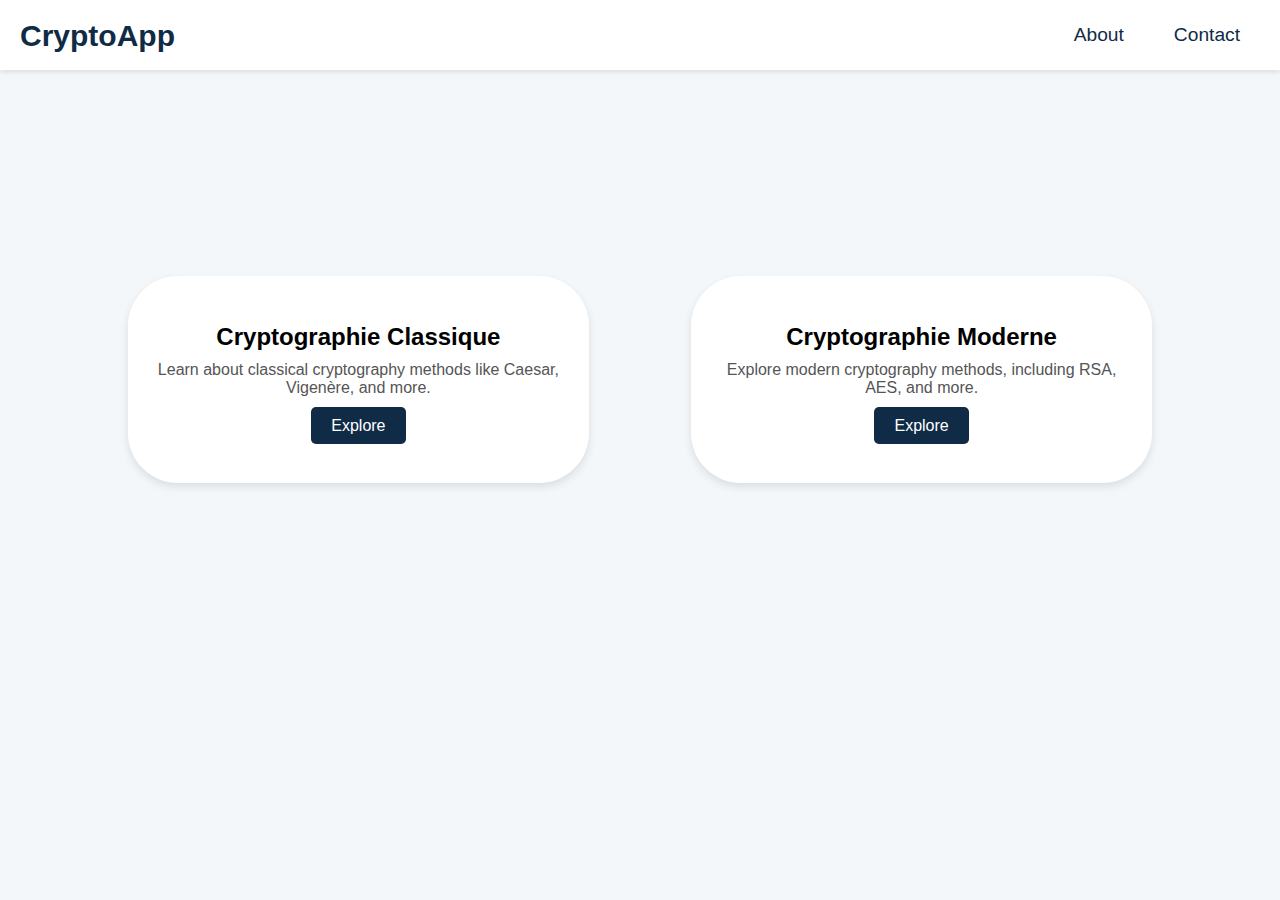
<file: index.html>
<!DOCTYPE html>
<html lang="en">
<head>
    <meta charset="UTF-8">
    <meta name="viewport" content="width=device-width, initial-scale=1.0">
    <title>CryptoApp</title>
    <link rel="stylesheet" href="styles.css">
</head>
<body>
    <!--              TOP NAV BAR              -->
    <nav class="myNav">
        <div class="logo"><a href="index.html">CryptoApp</a></div>
        <ul>
            <li class="no-style"><a href="about.html">About</a></li>
            <li class="no-style"><a href="contact.html">Contact</a></li>
        </ul>
    </nav>

    <div class="main-container">
        <!-- Cards for Cryptographie -->
        <div class="cards-container">
            <!-- Cryptographie Classique Card -->
            <div class="card">
                <div class="card-content">
                    <h3>Cryptographie Classique</h3>
                    <p>Learn about classical cryptography methods like Caesar, Vigenère, and more.</p>
                    <a href="cryptographieClassique/cryptographie-classique.html" class="card-link">Explore</a>
                </div>
            </div>

            <!-- Cryptographie Moderne Card -->
            <div class="card">
                <div class="card-content">
                    <h3>Cryptographie Moderne</h3>
                    <p>Explore modern cryptography methods, including RSA, AES, and more.</p>
                    <a href="cryptographieModerne/cryptographie-moderne.html" class="card-link">Explore</a>
                </div>
            </div>
        </div>
    </div>

    <script src="app.js"></script>
</body>
</html>
</file>
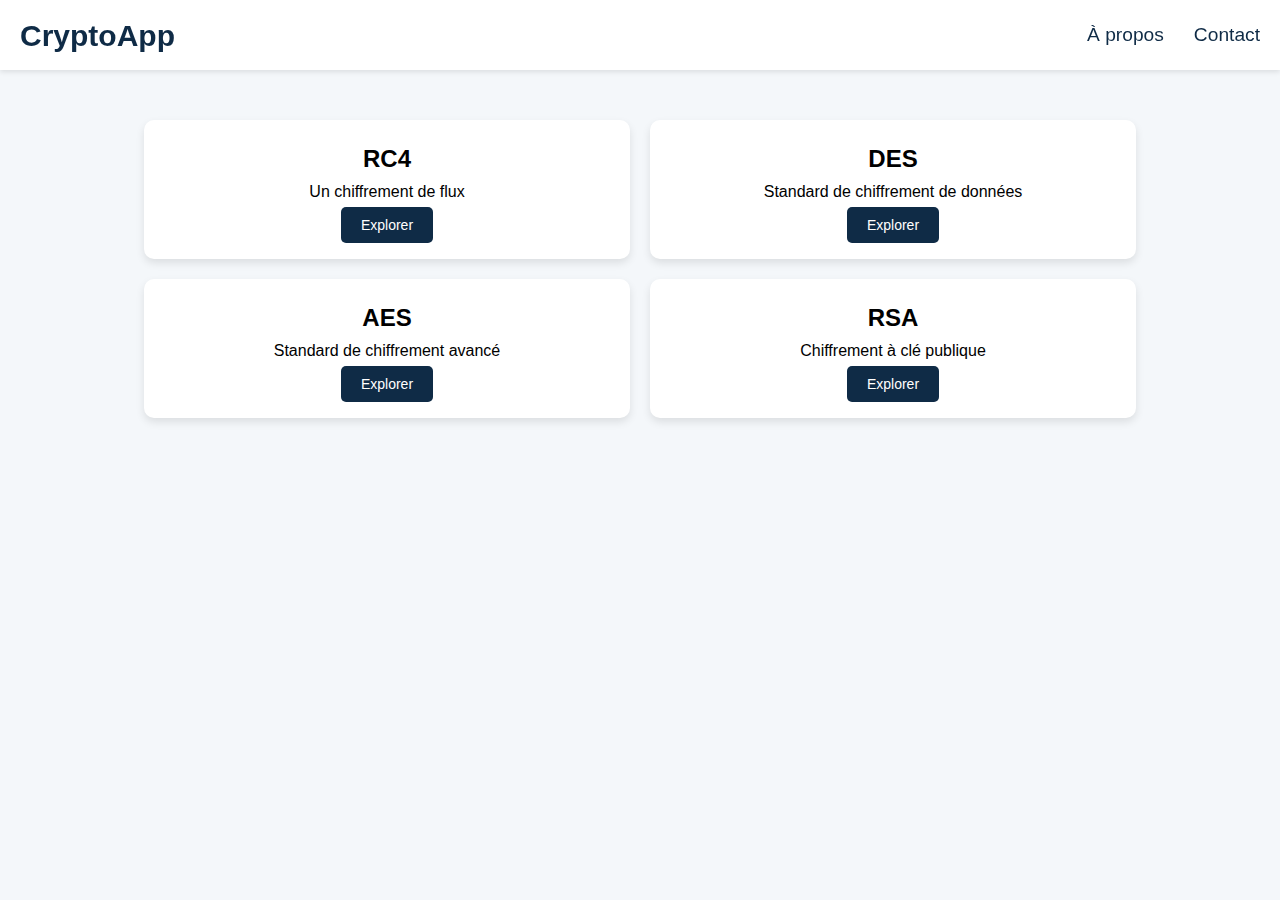
<file: cryptographieModerne/cryptographie-moderne.html>
<!DOCTYPE html>
<html lang="fr">
<head>
    <meta charset="UTF-8">
    <meta name="viewport" content="width=device-width, initial-scale=1.0">
    <title>Crypto Algorithms</title>
    <link rel="stylesheet" href="cryptographie-moderne.css">
</head>
<body>

    <nav class="myNav">
        <div class="logo"><a href="../index.html">CryptoApp</a></div>
        <ul>
            <li class="no-style"><a href="../about.html">À propos</a></li>
            <li class="no-style"><a href="../contact.html">Contact</a></li>
        </ul>
    </nav>

    <div class="card-container">
        <div class="card">
            <h2>RC4</h2>
            <p>Un chiffrement de flux</p>
            <a href="RC4/rc4.html">Explorer</a>
        </div>
        <div class="card">
            <h2>DES</h2>
            <p>Standard de chiffrement de données</p>
            <a href="DES/des.html">Explorer</a>
        </div>
        <div class="card">
            <h2>AES</h2>
            <p>Standard de chiffrement avancé</p>
            <a href="AES/aes.html">Explorer</a>
        </div>
        <div class="card">
            <h2>RSA</h2>
            <p>Chiffrement à clé publique</p>
            <a href="RSA/rsa.html">Explorer</a>
        </div>
    </div>

</body>
</html>
</file>
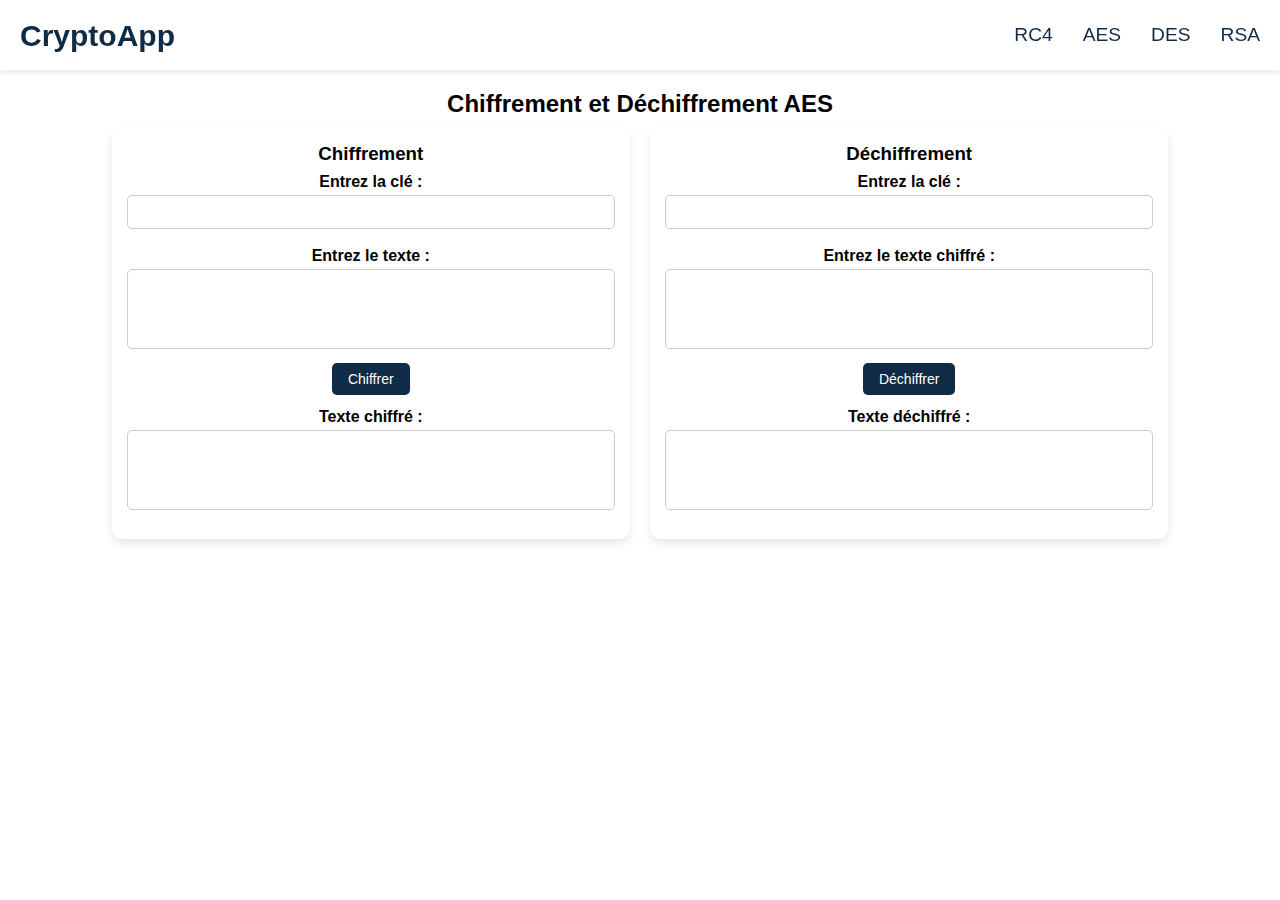
<file: cryptographieModerne/AES/aes.html>
<!DOCTYPE html>
<html lang="fr">
<head>
    <meta charset="UTF-8">
    <meta name="viewport" content="width=device-width, initial-scale=1.0">
    <title>Chiffrement et Déchiffrement AES</title>
    <link rel="stylesheet" href="aes.css">
    <script defer src="aes.js"></script>
</head>
<body>

    <nav class="myNav">
        <div class="logo"><a href="../../index.html">CryptoApp</a></div>
        <ul>
            <li class="no-style"><a href="../Rc4/rc4.html">RC4</a></li>
            <li class="no-style"><a href="./aes.html">AES</a></li>
            <li class="no-style"><a href="../DES/des.html">DES</a></li>
            <li class="no-style"><a href="../RSA/rsa.html">RSA</a></li>
        </ul>
    </nav>

    <div class="container">
        <h2>Chiffrement et Déchiffrement AES</h2>
        <div class="cards">
            <div class="card">
                <h3>Chiffrement</h3>
                <label for="aesKey">Entrez la clé :</label>
                <input type="text" id="aesKey">

                <label for="plainText">Entrez le texte :</label>
                <textarea id="plainText"></textarea>

                <button onclick="encryptAES()">Chiffrer</button>

                <label for="cipherText">Texte chiffré :</label>
                <textarea id="cipherText" readonly></textarea>
            </div>

            <div class="card">
                <h3>Déchiffrement</h3>
                <label for="decryptKey">Entrez la clé :</label>
                <input type="text" id="decryptKey">

                <label for="cipherInput">Entrez le texte chiffré :</label>
                <textarea id="cipherInput"></textarea>

                <button onclick="decryptAES()">Déchiffrer</button>

                <label for="decryptedText">Texte déchiffré :</label>
                <textarea id="decryptedText" readonly></textarea>
            </div>
        </div>
    </div>

</body>
</html>
</file>
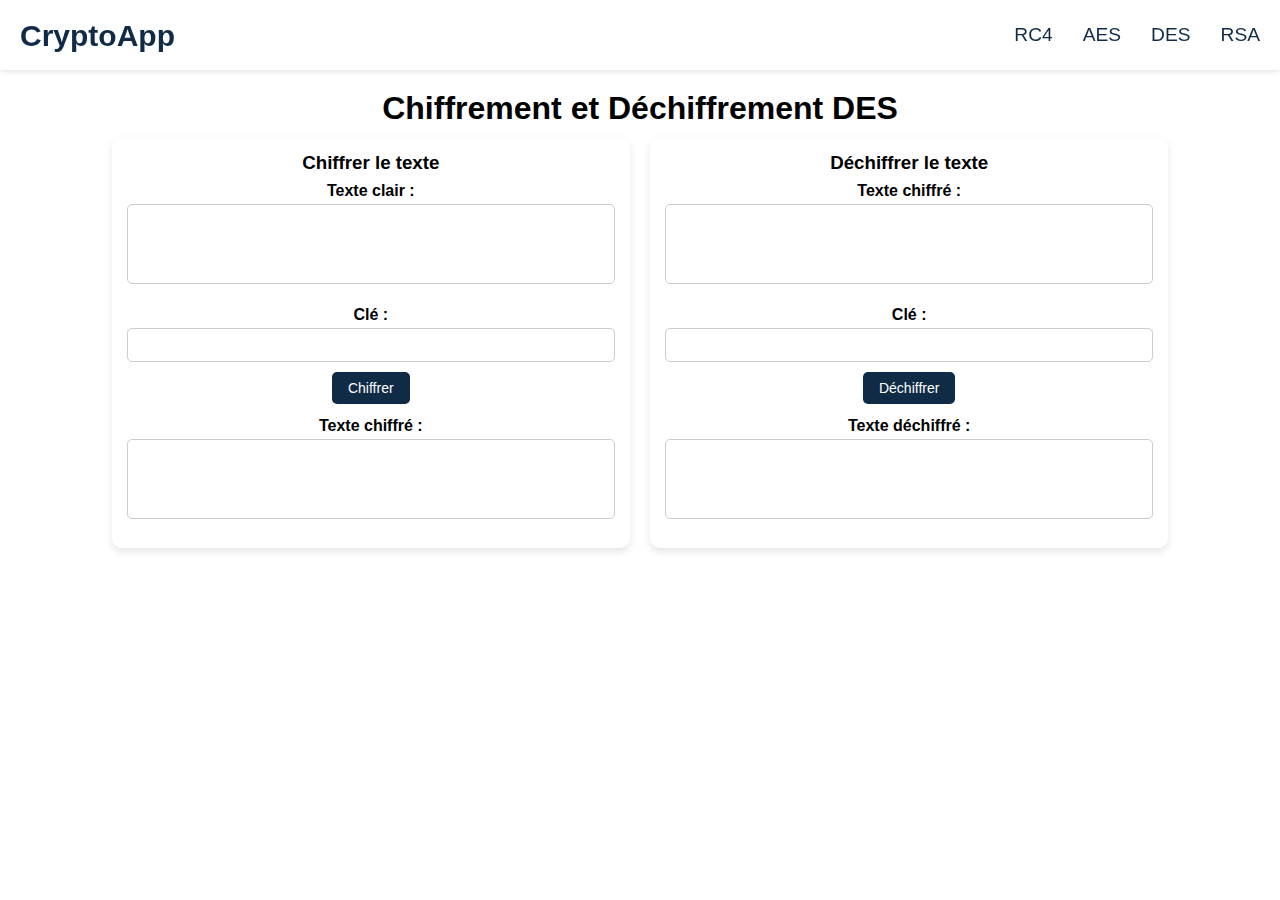
<file: cryptographieModerne/DES/des.html>
<!DOCTYPE html>
<html lang="fr">
<head>
    <meta charset="UTF-8">
    <meta name="viewport" content="width=device-width, initial-scale=1.0">
    <title>Chiffrement et Déchiffrement DES</title>
    <link rel="stylesheet" href="des.css">
</head>
<body>
    <nav class="myNav">
        <div class="logo"><a href="../../index.html">CryptoApp</a></div>
        <ul>
            <li class="no-style"><a href="../RC4/rc4.html">RC4</a></li>
            <li class="no-style"><a href="../AES/aes.html">AES</a></li>
            <li class="no-style"><a href="./des.html">DES</a></li>
            <li class="no-style"><a href="../RSA/rsa.html">RSA</a></li>
        </ul>
    </nav>

    <div class="container">
        <h1>Chiffrement et Déchiffrement DES</h1>
        <div class="cards">
            <div class="card">
                <h3>Chiffrer le texte</h3>
                <label for="plainText">Texte clair :</label>
                <textarea id="plainText" rows="5"></textarea>

                <label for="key">Clé :</label>
                <input type="text" id="key" maxlength="8">

                <button onclick="encrypt()">Chiffrer</button>

                <label for="encryptedText">Texte chiffré :</label>
                <textarea id="encryptedText" rows="5" readonly></textarea>
            </div>

            <div class="card">
                <h3>Déchiffrer le texte</h3>
                <label for="encryptedInput">Texte chiffré :</label>
                <textarea id="encryptedInput" rows="5"></textarea>

                <label for="decryptionKey">Clé :</label>
                <input type="text" id="decryptionKey" maxlength="8">

                <button onclick="decrypt()">Déchiffrer</button>

                <label for="decryptedText">Texte déchiffré :</label>
                <textarea id="decryptedText" rows="5" readonly></textarea>
            </div>
        </div>
    </div>

    <script src="bit-array.js"></script>
    <script src="des.js"></script>
</body>
</html>
</file>
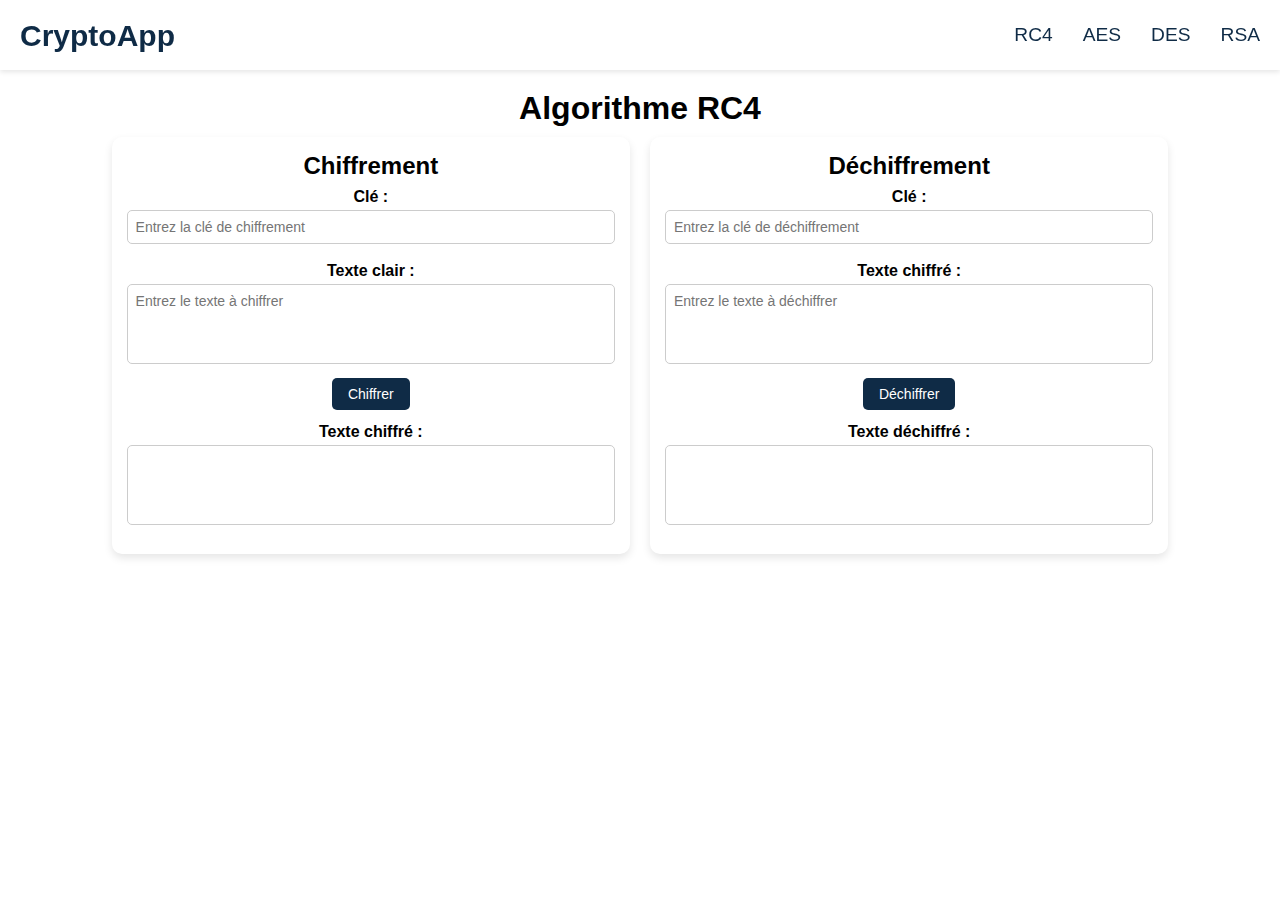
<file: cryptographieModerne/RC4/rc4.html>
<!DOCTYPE html>
<html lang="fr">
<head>
    <meta charset="UTF-8">
    <meta name="viewport" content="width=device-width, initial-scale=1.0">
    <title>Chiffrement RC4</title>
    <link rel="stylesheet" href="rc4.css">
</head>
<body>

    <nav class="myNav">
        <div class="logo"><a href="../../index.html">CryptoApp</a></div>
        <ul>
            <li class="no-style"><a href="./rc4.html">RC4</a></li>
            <li class="no-style"><a href="../AES/aes.html">AES</a></li>
            <li class="no-style"><a href="../DES/des.html">DES</a></li>
            <li class="no-style"><a href="../RSA/rsa.html">RSA</a></li>
        </ul>
    </nav>

    <div class="container">
        <h1>Algorithme RC4</h1>

        <div class="cards">
            <div class="card">
                <h2>Chiffrement</h2>
                <label for="key">Clé :</label>
                <input type="text" id="key" placeholder="Entrez la clé de chiffrement">

                <label for="plaintext">Texte clair :</label>
                <textarea id="plaintext" placeholder="Entrez le texte à chiffrer"></textarea>

                <button onclick="encrypt()">Chiffrer</button>

                <label for="ciphertext">Texte chiffré :</label>
                <textarea id="ciphertext" readonly></textarea>
            </div>

            <div class="card">
                <h2>Déchiffrement</h2>
                <label for="key-decrypt">Clé :</label>
                <input type="text" id="key-decrypt" placeholder="Entrez la clé de déchiffrement">

                <label for="ciphertext-input">Texte chiffré :</label>
                <textarea id="ciphertext-input" placeholder="Entrez le texte à déchiffrer"></textarea>

                <button onclick="decrypt()">Déchiffrer</button>

                <label for="decryptedText">Texte déchiffré :</label>
                <textarea id="decryptedText" readonly></textarea>
            </div>
        </div>
    </div>

    <script src="rc4.js"></script>
</body>
</html>
</file>
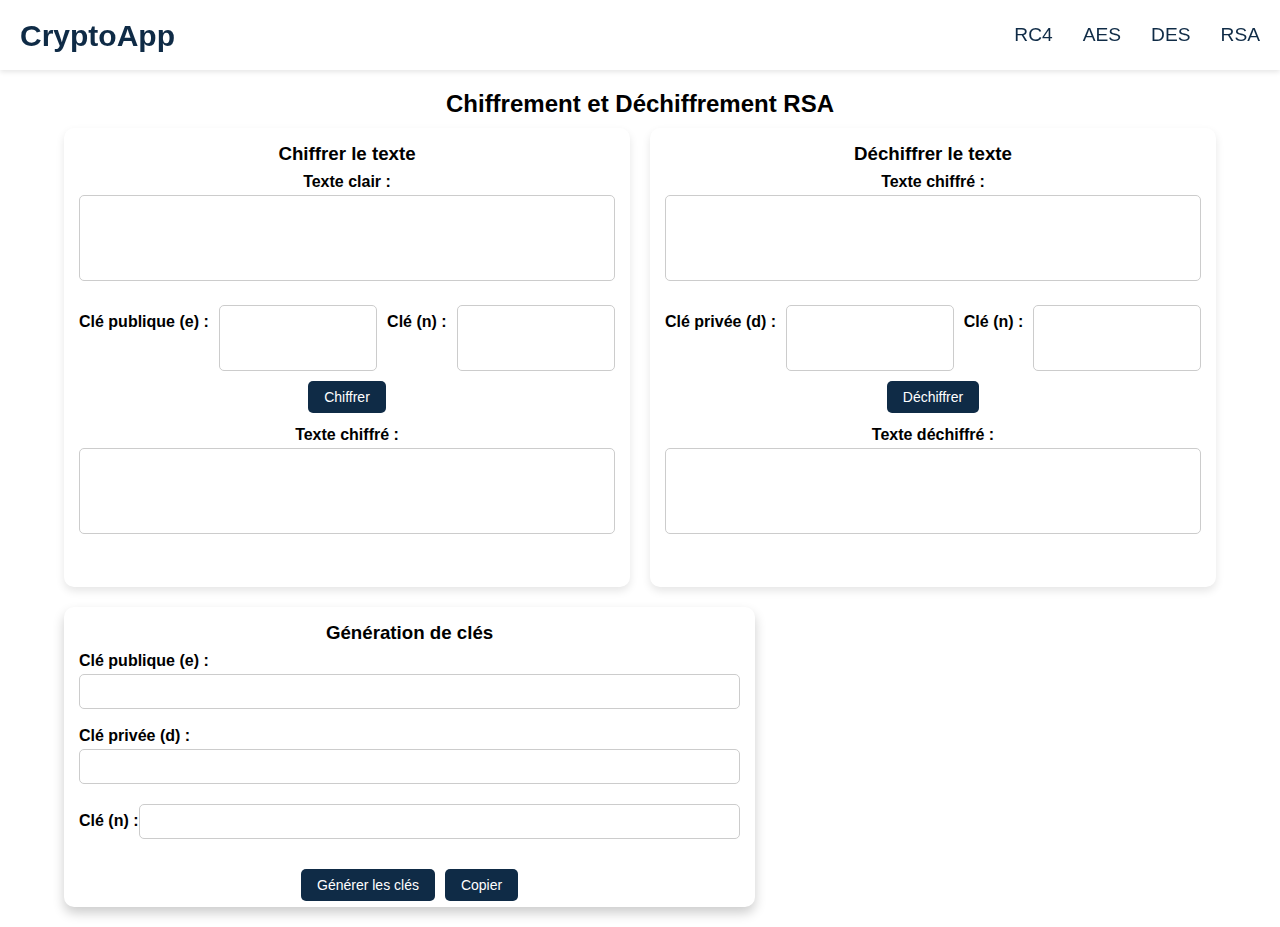
<file: cryptographieModerne/RSA/rsa.html>
<!DOCTYPE html>
<html lang="fr">

<head>
    <meta charset="UTF-8">
    <meta name="viewport" content="width=device-width, initial-scale=1.0">
    <title>Chiffrement et Déchiffrement RSA</title>
    <link rel="stylesheet" href="rsa.css">
</head>

<body>
    <nav class="myNav">
        <div class="logo"><a href="../../index.html">CryptoApp</a></div>
        <ul>
            <li class="no-style"><a href="../RC4/rc4.html">RC4</a></li>
            <li class="no-style"><a href="../AES/aes.html">AES</a></li>
            <li class="no-style"><a href="../DES/des.html">DES</a></li>
            <li class="no-style"><a href="./rsa.html">RSA</a></li>
        </ul>
    </nav>

    <div class="container">
        <h2>Chiffrement et Déchiffrement RSA</h2>
        <div class="cards">
            <div class="card">
                <h3>Chiffrer le texte</h3>
                <label class="no-wrap" for="plainText">Texte clair :</label>
                <textarea id="plainText" rows="5"></textarea>

                <div class="button-container">
                    <label class="no-wrap" for="publickey">Clé publique (e) : </label>
                    <textarea id="publickey" rows="3"></textarea>
                    <label class="no-wrap"  for="Key_p">Clé (n) :</label>
                    <textarea id="Key_pub" rows="3"></textarea>
                </div>

                <button onclick="H_encrypt()">Chiffrer</button>

                <label class="no-wrap" for="encryptedText">Texte chiffré :</label>
                <textarea id="encryptedText" rows="5" readonly></textarea>
            </div>

            <div class="card">
                <h3>Déchiffrer le texte</h3>
                <label class="no-wrap" for="encryptedInput">Texte chiffré :</label>
                <textarea id="encryptedInput" rows="5"></textarea>
                <div class="button-container">
                    <label class="no-wrap" for="privateKey">Clé privée (d) :</label>
                    <textarea id="privateKey" rows="3"></textarea>
                    <label class="no-wrap" for="Key_pri">Clé (n) :</label>
                    <textarea id="Key_pri" rows="3"></textarea>
                </div>
                <button onclick="H_decrypt()">Déchiffrer</button>

                <label class="no-wrap" for="decryptedText">Texte déchiffré :</label>
                <textarea id="decryptedText" rows="5" readonly></textarea>
            </div>

            <div class="card">
                <h3>Génération de clés</h3>
                <div class="container_K">
                    <div class="top-section">
                        <label class="no-wrap" for="publicKey_G">Clé publique (e) :</label>
                        <textarea id="publicKey_G" readonly></textarea>

                        <label class="no-wrap" for="privateKey_G">Clé privée (d) :</label>
                        <textarea id="privateKey_G" readonly></textarea>

                    </div>

                    <div class="bottom-section">
                        <label class="no-wrap" for="key_G">Clé (n) :</label>
                        <textarea id="key_G" readonly></textarea>
                    </div>
                    <div class="button-container">
                        <button id="generateKey" onclick="Generate_keys()">Générer les clés</button>
                        <button id="copy" onclick="copy_keys()">Copier</button>
                    </div>
                </div>
            </div>
        </div>
    </div>

    <script src="rsa.js"></script>
</body>

</html>
</file>
<file: styles.css>
* {
    margin: 0;
    padding: 0;
    box-sizing: border-box;
    font-family: Arial, sans-serif;
}


.myNav {
    display: flex;
    justify-content: space-between;
    align-items: center;
    height: 70px;
    padding: 20px;
    background-color: white;
    box-shadow: 0 2px 5px rgba(0, 0, 0, 0.1);
    position: sticky;
    top: 0;
    z-index: 1000;
}

.myNav .logo {
    color: rgb(34, 46, 67);
    font-size: 30px;
    font-family: system-ui, -apple-system, BlinkMacSystemFont, 'Segoe UI', Roboto, Oxygen, Ubuntu, Cantarell, 'Open Sans', 'Helvetica Neue', sans-serif;
    font-weight: bolder;
}

.myNav ul {
    display: flex;
    list-style: none;
}

.myNav ul li {
    position: relative;
    padding: 0px;
    margin-left: 30px;
    margin-right: 20px;
    display: flex;
    justify-content: center;
    align-items: center;
    height: 35px;
    font-size: larger;
    font-family: Verdana, Geneva, Tahoma, sans-serif;
    font-weight: 0;

}

.myNav ul li a:link,
.myNav ul li a:visited,
.myNav ul li a:hover,
.myNav ul li a:active {
    text-decoration: none;
    color: rgb(15, 43, 70);
}

.myNav .logo a:link,
.myNav .logo a:visited,
.myNav .logo a:hover,
.myNav .logo a:active {
    text-decoration: none;
    color: rgb(15, 43, 70);
}

.myNav ul li::after {
    content: "";
    position: absolute;
    bottom: 1px;
    left: 0;
    width: 0;
    height: 3px;
    /* Height of the underline bar */
    background-color: rgb(15, 43, 70);
    /* Color of the bar */
    transition: width 0.3s ease;
    /* Smooth transition for the bar */
}

.myNav ul li:hover::after {
    width: 100%;
    /* Expands the bar to full width on hover */
}


body {
    background-color: #f4f7fa
}

.main-container {
    display: flex;
    justify-content: center;
    align-items: center;
    height: calc(100vh - 75px);
}

.cards-container {

    display: flex;
    justify-content: space-between;
    height: 50%;
    width: 80%;
    gap: 30px;
}

.card {
    display: flex;
    justify-content: center;
    /* Horizontally center content */
    align-items: center;
    /* Vertically center content */
    background-color: white;
    width: 45%;
    height: 50%;
    box-shadow: 0 4px 8px rgba(0, 0, 0, 0.1);
    border-radius: 10px;
    overflow: hidden;
    transition: transform 0.3s;
    border-radius: 50px;
}

.card:hover {
    transform: scale(1.05);
}

.card-content {
    padding: 20px;
    text-align: center;
}

.card h3 {
    font-size: 24px;
    margin-bottom: 10px;
}

.card p {
    font-size: 16px;
    margin-bottom: 20px;
    color: #555;
}

.card-link {

    text-decoration: none;
    color: white;
    background-color: rgb(15, 43, 70);
    padding: 10px 20px;
    border-radius: 5px;
    transition: background-color 0.3s;
}

.card-link:hover {
    background-color: rgb(34, 46, 67);
}
</file>
<file: cryptographieModerne/cryptographie-moderne.css>
/* Reset default styles */
* {
    margin: 0;
    padding: 0;
    box-sizing: border-box;
    font-family: Arial, sans-serif;
}

/* Body and layout */
body {
    background-color: #f4f7fa;
    display: flex;
    flex-direction: column;
    align-items: center;
    min-height: 100vh;
    padding: 20px;
}

/* Navbar Styling */
.myNav {
    width: 100%;  /* Full width */
    position: fixed; /* Stick to the top */
    top: 0;
    left: 0;
    height: 70px;
    display: flex;
    justify-content: space-between;
    align-items: center;
    padding: 0 20px;
    background-color: white;
    box-shadow: 0 2px 5px rgba(0, 0, 0, 0.1);
    z-index: 1000;
}

.myNav .logo {
    color: rgb(34, 46, 67);
    font-size: 30px;
    font-family: system-ui, -apple-system, BlinkMacSystemFont, 'Segoe UI', Roboto, Oxygen, Ubuntu, Cantarell, 'Open Sans', 'Helvetica Neue', sans-serif;
    font-weight: bolder;
}

.myNav ul {
    display: flex;
    list-style: none;
}

.myNav ul li {
    position: relative;
    margin-left: 30px;
    font-size: larger;
    font-family: Verdana, Geneva, Tahoma, sans-serif;
}

.myNav ul li a {
    text-decoration: none; 
    color: rgb(15, 43, 70);
}

.myNav ul li::after {
    content: "";
    position: absolute;
    bottom: -3px;
    left: 0;
    width: 0;
    height: 3px;
    background-color: rgb(15, 43, 70);
    transition: width 0.3s ease;
}

.myNav ul li:hover::after {
    width: 100%;
}


.myNav .logo a:link,
.myNav .logo  a:visited , 
.myNav .logo  a:hover, 
.myNav .logo a:active { 
    text-decoration: none; 
    color: rgb(15, 43, 70);
} 

/* Cards Styling */
.card-container {
    display: grid;
    grid-template-columns: repeat(2, 1fr);
    gap: 20px;
    width: 80%;
    max-width: 1200px;
    margin-top: 100px;
}

.card {
    background-color: white;
    padding: 25px;
    border-radius: 10px;
    box-shadow: 0 4px 8px rgba(0, 0, 0, 0.1);
    text-align: center;
    transition: transform 0.3s ease;
}

.card:hover {
    transform: translateY(-10px);
}

.card h2 {
    margin-bottom: 10px;
    font-size: 24px;
    font-weight: bold;
}

.card p {
    margin-bottom: 15px;
    font-size: 16px;
}

.card a {
    text-decoration: none;
    color: #fff;
    background-color: rgb(15, 43, 70);
    padding: 10px 20px;
    border-radius: 5px;
    font-size: 14px;
}

.card a:hover {
    background-color: rgb(34, 46, 67);
}

/* Responsive adjustments */
@media screen and (max-width: 768px) {
    .card-container {
        grid-template-columns: 1fr;
    }
}
</file>
<file: cryptographieModerne/AES/aes.css>
/* General Reset */
* {
    margin: 0;
    padding: 0;
    box-sizing: border-box;
    font-family: Arial, sans-serif;
}

/* Navbar Styling */
.myNav {
    width: 100%;  /* Full width */
    position: fixed; /* Stick to the top */
    top: 0;
    left: 0;
    height: 70px;
    display: flex;
    justify-content: space-between;
    align-items: center;
    padding: 0 20px;
    background-color: white;
    box-shadow: 0 2px 5px rgba(0, 0, 0, 0.1);
    z-index: 1000;
}

.myNav .logo {
    color: rgb(34, 46, 67);
    font-size: 30px;
    font-family: system-ui, -apple-system, BlinkMacSystemFont, 'Segoe UI', Roboto, Oxygen, Ubuntu, Cantarell, 'Open Sans', 'Helvetica Neue', sans-serif;
    font-weight: bolder;
}

.myNav ul {
    display: flex;
    list-style: none;
}

.myNav ul li {
    position: relative;
    margin-left: 30px;
    font-size: larger;
    font-family: Verdana, Geneva, Tahoma, sans-serif;
}

.myNav ul li a {
    text-decoration: none; 
    color: rgb(15, 43, 70);
}

.myNav ul li::after {
    content: "";
    position: absolute;
    bottom: -3px;
    left: 0;
    width: 0;
    height: 3px;
    background-color: rgb(15, 43, 70);
    transition: width 0.3s ease;
}

.myNav ul li:hover::after {
    width: 100%;
}


.myNav .logo a:link,
.myNav .logo  a:visited , 
.myNav .logo  a:hover, 
.myNav .logo a:active { 
    text-decoration: none; 
    color: rgb(15, 43, 70);
} 

/* Container */
.container {
    width: 90%;
    max-width: 1200px;
    margin: 90px auto 20px;
    text-align: center;
}

/* Cards Layout */
.cards {
    display: flex;
    justify-content: center;
    gap: 20px;
    margin-top: 10px;
}

.card {
    background-color: white;
    padding: 15px;
    border-radius: 10px;
    box-shadow: 0 4px 8px rgba(0, 0, 0, 0.1);
    width: 45%;
    text-align: center;
}

/* Labels & Inputs */
label {
    display: block;
    margin: 8px 0 4px;
    font-size: 16px;
    font-weight: bold;
}

input, textarea {
    width: 100%;
    padding: 8px;
    margin-bottom: 10px;
    border: 1px solid #ccc;
    border-radius: 5px;
    font-size: 14px;
}

textarea {
    height: 80px; /* Reduced height */
    resize: none;
}

/* Buttons */
button {
    background-color: rgb(15, 43, 70);
    color: white;
    padding: 8px 16px;
    border: none;
    border-radius: 5px;
    font-size: 14px;
    cursor: pointer;
    margin-bottom: 5px;
}

button:hover {
    background-color: rgb(34, 46, 67);
}

/* Responsive */
@media (max-width: 768px) {
    .cards {
        flex-direction: column;
        align-items: center;
    }

    .card {
        width: 90%;
    }
}
</file>
<file: cryptographieModerne/DES/des.css>
/* General Reset */
* {
    margin: 0;
    padding: 0;
    box-sizing: border-box;
    font-family: Arial, sans-serif;
}

/* Navbar Styling */
.myNav {
    width: 100%;  /* Full width */
    position: fixed; /* Stick to the top */
    top: 0;
    left: 0;
    height: 70px;
    display: flex;
    justify-content: space-between;
    align-items: center;
    padding: 0 20px;
    background-color: white;
    box-shadow: 0 2px 5px rgba(0, 0, 0, 0.1);
    z-index: 1000;
}

.myNav .logo {
    color: rgb(34, 46, 67);
    font-size: 30px;
    font-family: system-ui, -apple-system, BlinkMacSystemFont, 'Segoe UI', Roboto, Oxygen, Ubuntu, Cantarell, 'Open Sans', 'Helvetica Neue', sans-serif;
    font-weight: bolder;
}

.myNav ul {
    display: flex;
    list-style: none;
}

.myNav ul li {
    position: relative;
    margin-left: 30px;
    font-size: larger;
    font-family: Verdana, Geneva, Tahoma, sans-serif;
}

.myNav ul li a {
    text-decoration: none; 
    color: rgb(15, 43, 70);
}

.myNav ul li::after {
    content: "";
    position: absolute;
    bottom: -3px;
    left: 0;
    width: 0;
    height: 3px;
    background-color: rgb(15, 43, 70);
    transition: width 0.3s ease;
}

.myNav ul li:hover::after {
    width: 100%;
}


.myNav .logo a:link,
.myNav .logo  a:visited , 
.myNav .logo  a:hover, 
.myNav .logo a:active { 
    text-decoration: none; 
    color: rgb(15, 43, 70);
} 

/* Container */
.container {
    width: 90%;
    max-width: 1200px;
    margin: 90px auto 20px;
    text-align: center;
}

/* Cards Layout */
.cards {
    display: flex;
    justify-content: center;
    gap: 20px;
    margin-top: 10px;
}

.card {
    background-color: white;
    padding: 15px;
    border-radius: 10px;
    box-shadow: 0 4px 8px rgba(0, 0, 0, 0.1);
    width: 45%;
    text-align: center;
}

/* Labels & Inputs */
label {
    display: block;
    margin: 8px 0 4px;
    font-size: 16px;
    font-weight: bold;
}

input, textarea {
    width: 100%;
    padding: 8px;
    margin-bottom: 10px;
    border: 1px solid #ccc;
    border-radius: 5px;
    font-size: 14px;
}

textarea {
    height: 80px; /* Reduced height */
    resize: none;
}

/* Buttons */
button {
    background-color: rgb(15, 43, 70);
    color: white;
    padding: 8px 16px;
    border: none;
    border-radius: 5px;
    font-size: 14px;
    cursor: pointer;
    margin-bottom: 5px;
}

button:hover {
    background-color: rgb(34, 46, 67);
}

/* Responsive */
@media (max-width: 768px) {
    .cards {
        flex-direction: column;
        align-items: center;
    }

    .card {
        width: 90%;
    }
}
</file>
<file: cryptographieModerne/RC4/rc4.css>
/* General Reset */
* {
    margin: 0;
    padding: 0;
    box-sizing: border-box;
    font-family: Arial, sans-serif;
}

/* Navbar Styling */
.myNav {
    width: 100%;  /* Full width */
    position: fixed; /* Stick to the top */
    top: 0;
    left: 0;
    height: 70px;
    display: flex;
    justify-content: space-between;
    align-items: center;
    padding: 0 20px;
    background-color: white;
    box-shadow: 0 2px 5px rgba(0, 0, 0, 0.1);
    z-index: 1000;
}

.myNav .logo {
    color: rgb(34, 46, 67);
    font-size: 30px;
    font-family: system-ui, -apple-system, BlinkMacSystemFont, 'Segoe UI', Roboto, Oxygen, Ubuntu, Cantarell, 'Open Sans', 'Helvetica Neue', sans-serif;
    font-weight: bolder;
}

.myNav ul {
    display: flex;
    list-style: none;
}

.myNav ul li {
    position: relative;
    margin-left: 30px;
    font-size: larger;
    font-family: Verdana, Geneva, Tahoma, sans-serif;
}

.myNav ul li a {
    text-decoration: none; 
    color: rgb(15, 43, 70);
}

.myNav ul li::after {
    content: "";
    position: absolute;
    bottom: -3px;
    left: 0;
    width: 0;
    height: 3px;
    background-color: rgb(15, 43, 70);
    transition: width 0.3s ease;
}

.myNav ul li:hover::after {
    width: 100%;
}


.myNav .logo a:link,
.myNav .logo  a:visited , 
.myNav .logo  a:hover, 
.myNav .logo a:active { 
    text-decoration: none; 
    color: rgb(15, 43, 70);
} 

/* Container */
.container {
    width: 90%;
    max-width: 1200px;
    margin: 90px auto 20px;
    text-align: center;
}

/* Cards Layout */
.cards {
    display: flex;
    justify-content: center;
    gap: 20px;
    margin-top: 10px;
}

.card {
    background-color: white;
    padding: 15px;
    border-radius: 10px;
    box-shadow: 0 4px 8px rgba(0, 0, 0, 0.1);
    width: 45%;
    text-align: center;
}

/* Labels & Inputs */
label {
    display: block;
    margin: 8px 0 4px;
    font-size: 16px;
    font-weight: bold;
}

input, textarea {
    width: 100%;
    padding: 8px;
    margin-bottom: 10px;
    border: 1px solid #ccc;
    border-radius: 5px;
    font-size: 14px;
}

textarea {
    height: 80px; /* Reduced height */
    resize: none;
}

/* Buttons */
button {
    background-color: rgb(15, 43, 70);
    color: white;
    padding: 8px 16px;
    border: none;
    border-radius: 5px;
    font-size: 14px;
    cursor: pointer;
    margin-bottom: 5px;
}

button:hover {
    background-color: rgb(34, 46, 67);
}

/* Responsive */
@media (max-width: 768px) {
    .cards {
        flex-direction: column;
        align-items: center;
    }

    .card {
        width: 90%;
    }
}
</file>
<file: cryptographieModerne/RSA/rsa.css>
/* General Reset */
* {
    margin: 0;
    padding: 0;
    box-sizing: border-box;
    font-family: Arial, sans-serif;
}

/* Navbar Styling */
.myNav {
    width: 100%;  /* Full width */
    position: fixed; /* Stick to the top */
    top: 0;
    left: 0;
    height: 70px;
    display: flex;
    justify-content: space-between;
    align-items: center;
    padding: 0 20px;
    background-color: white;
    box-shadow: 0 2px 5px rgba(0, 0, 0, 0.1);
    z-index: 1000;
}

.myNav .logo {
    color: rgb(34, 46, 67);
    font-size: 30px;
    font-family: system-ui, -apple-system, BlinkMacSystemFont, 'Segoe UI', Roboto, Oxygen, Ubuntu, Cantarell, 'Open Sans', 'Helvetica Neue', sans-serif;
    font-weight: bolder;
}

.myNav ul {
    display: flex;
    list-style: none;
}

.myNav ul li {
    position: relative;
    margin-left: 30px;
    font-size: larger;
    font-family: Verdana, Geneva, Tahoma, sans-serif;
}

.myNav ul li a {
    text-decoration: none; 
    color: rgb(15, 43, 70);
}

.myNav ul li::after {
    content: "";
    position: absolute;
    bottom: -3px;
    left: 0;
    width: 0;
    height: 3px;
    background-color: rgb(15, 43, 70);
    transition: width 0.3s ease;
}

.myNav ul li:hover::after {
    width: 100%;
}


.myNav .logo a:link,
.myNav .logo  a:visited , 
.myNav .logo  a:hover, 
.myNav .logo a:active { 
    text-decoration: none; 
    color: rgb(15, 43, 70);
} 

/* Container */
.container {
    width: 90%;
    max-width: 1200px;
    margin: 90px auto 20px;
    text-align: center;
}

/* Cards Layout */
.cards {
    display: grid;
    grid-template-columns: 1fr 1fr; /* Two columns */
    gap: 20px;
    margin-top: 10px;
}

.card {
    background-color: white;
    padding: 15px;
    border-radius: 10px;
    box-shadow: 0 4px 8px rgba(0, 0, 0, 0.1);
    text-align: center;
}

/* Optional: Make the third card span both columns */
.card:nth-child(3) { /* Select the third card */
    width: 60%; /* Reduced width */
    height: 300px; /* Reduced height (adjust as needed) */
    box-shadow: 0 6px 12px rgba(0, 0, 0, 0.2); /* Darker shadow */
    /* Add any other specific styles for the 3rd card here */
    grid-column: 1 / 3; /* Span from column 1 to 3 (takes both columns) */
}

/* Labels & Inputs */
label {
    display: block;
    margin: 8px 0 4px;
    font-size: 16px;
    font-weight: bold;
}

input, textarea {
    width: 100%;
    padding: 8px;
    margin-bottom: 10px;
    border: 1px solid #ccc;
    border-radius: 5px;
    font-size: 14px;
}

textarea {
    height: 20%; /* Reduced height */
    resize: none;
}

/* Buttons */
button {
    background-color: rgb(15, 43, 70);
    color: white;
    padding: 8px 16px;
    border: none;
    border-radius: 5px;
    font-size: 14px;
    cursor: pointer;
    margin-bottom: 5px;
}

button:hover {
    background-color: rgb(34, 46, 67);
}

/* Responsive (adjust as needed) */
@media (max-width: 768px) {
    .cards {
        grid-template-columns: 1fr; /* One column on smaller screens */
    }
    .card {
        width: 90%; /* Adjust width for smaller screens */
    }
    .card:nth-child(3) { /* Third card no longer needs to span columns */
        width: 70%;  /* Adjust width for 3rd card on smaller screens */
        height: auto; /* Or a specific height if you still want one */
    }
}


.container_K {
    display: flex;
    flex-direction: column;
    align-items: center;
    gap: 10px;
}

.top-section {
    display: flex;
    flex-direction: column;
    align-items: flex-start;
    width: 100%;
}

.bottom-section {
    display: flex;
    justify-content: center;
    width: 100%;
}

.container_K textarea{
 
    height: 35px; /* Reduced height */
    resize: none;
}

.button-container {
    display: flex;
    gap: 10px; /* Adjust spacing between buttons */
    justify-content: center; /* Centers the buttons horizontally */
    margin-top: 10px;
}
.no-wrap {
    white-space: nowrap;
  }
</file>
